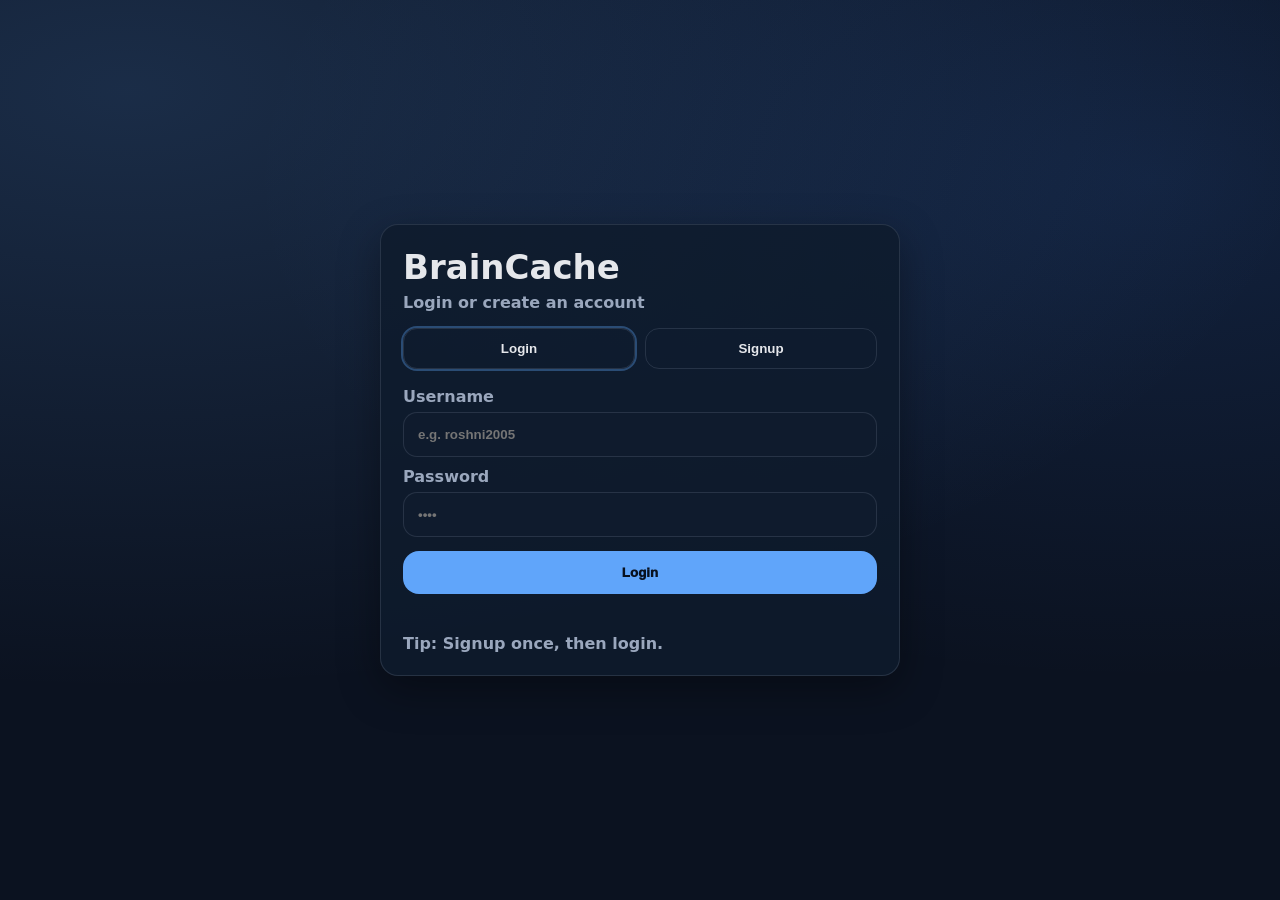
<file: templates/login.html>
<!DOCTYPE html>
<html lang="en">
<head>
  <meta charset="UTF-8"/>
  <meta name="viewport" content="width=device-width, initial-scale=1.0"/>
  <title>Login - BrainCache</title>
  <link rel="stylesheet" href="/static/login.css?v=1">
</head>
<body>
  <div class="wrap">
    <div class="card">
      <h1>BrainCache</h1>
      <p class="sub">Login or create an account</p>

      <div class="tabs">
        <button id="tabLogin" class="tab active" type="button">Login</button>
        <button id="tabSignup" class="tab" type="button">Signup</button>
      </div>

      <label>Username</label>
      <input id="username" placeholder="e.g. roshni2005"/>

      <label>Password</label>
      <input id="password" type="password" placeholder="••••"/>

      <button id="submitBtn" class="primary" type="button">Login</button>

      <div id="msgBox" class="msg"></div>
      <div class="tip">Tip: Signup once, then login.</div>
    </div>
  </div>

  <script src="/static/login.js?v=1"></script>
</body>
</html>
</file>
<file: static/login.css>
:root{
  --bg:#0b1220;
  --panel:rgba(15,27,45,.86);
  --card:#0f1b2d;
  --text:#e5e7eb;
  --muted:#9aa7bd;
  --line:rgba(148,163,184,.18);
  --primary:#60a5fa;
  --shadow:0 14px 40px rgba(0,0,0,.35);
  --radius:18px;
  --blob1: radial-gradient(1200px 600px at 10% 10%, rgba(96,165,250,.18), transparent);
  --blob2: radial-gradient(900px 500px at 90% 20%, rgba(59,130,246,.14), transparent);
  font-family: ui-sans-serif, system-ui, -apple-system, Segoe UI, Roboto, Arial;
}

*{box-sizing:border-box}
body{
  margin:0; color:var(--text);
  background: var(--blob1), var(--blob2), var(--bg);
}

.wrap{min-height:100vh; display:grid; place-items:center; padding:24px}
.card{
  width:min(520px, 92vw);
  background:var(--panel);
  border:1px solid var(--line);
  border-radius:var(--radius);
  box-shadow:var(--shadow);
  padding:22px;
}

h1{margin:0 0 6px 0; font-size:34px}
.sub{margin:0 0 16px 0; color:var(--muted); font-weight:700}

.tabs{display:flex; gap:10px; margin:10px 0 18px}
.tab{
  flex:1; padding:12px; border-radius:14px;
  border:1px solid var(--line);
  background:transparent; color:var(--text);
  font-weight:900; cursor:pointer;
}
.tab.active{outline:2px solid rgba(96,165,250,.35)}

label{display:block; margin:10px 0 6px; color:var(--muted); font-weight:800}
input{
  width:100%; padding:14px 14px;
  border-radius:14px; border:1px solid var(--line);
  background:var(--card); color:var(--text);
  outline:none; font-weight:800;
}

.primary{
  width:100%; margin-top:14px;
  padding:14px; border-radius:16px;
  border:none; background:var(--primary);
  color:#08111f; font-weight:950; cursor:pointer;
}

.msg{margin-top:12px; font-weight:900; color:#fb7185; min-height:22px}
.tip{margin-top:6px; color:var(--muted); font-weight:700}
</file>
